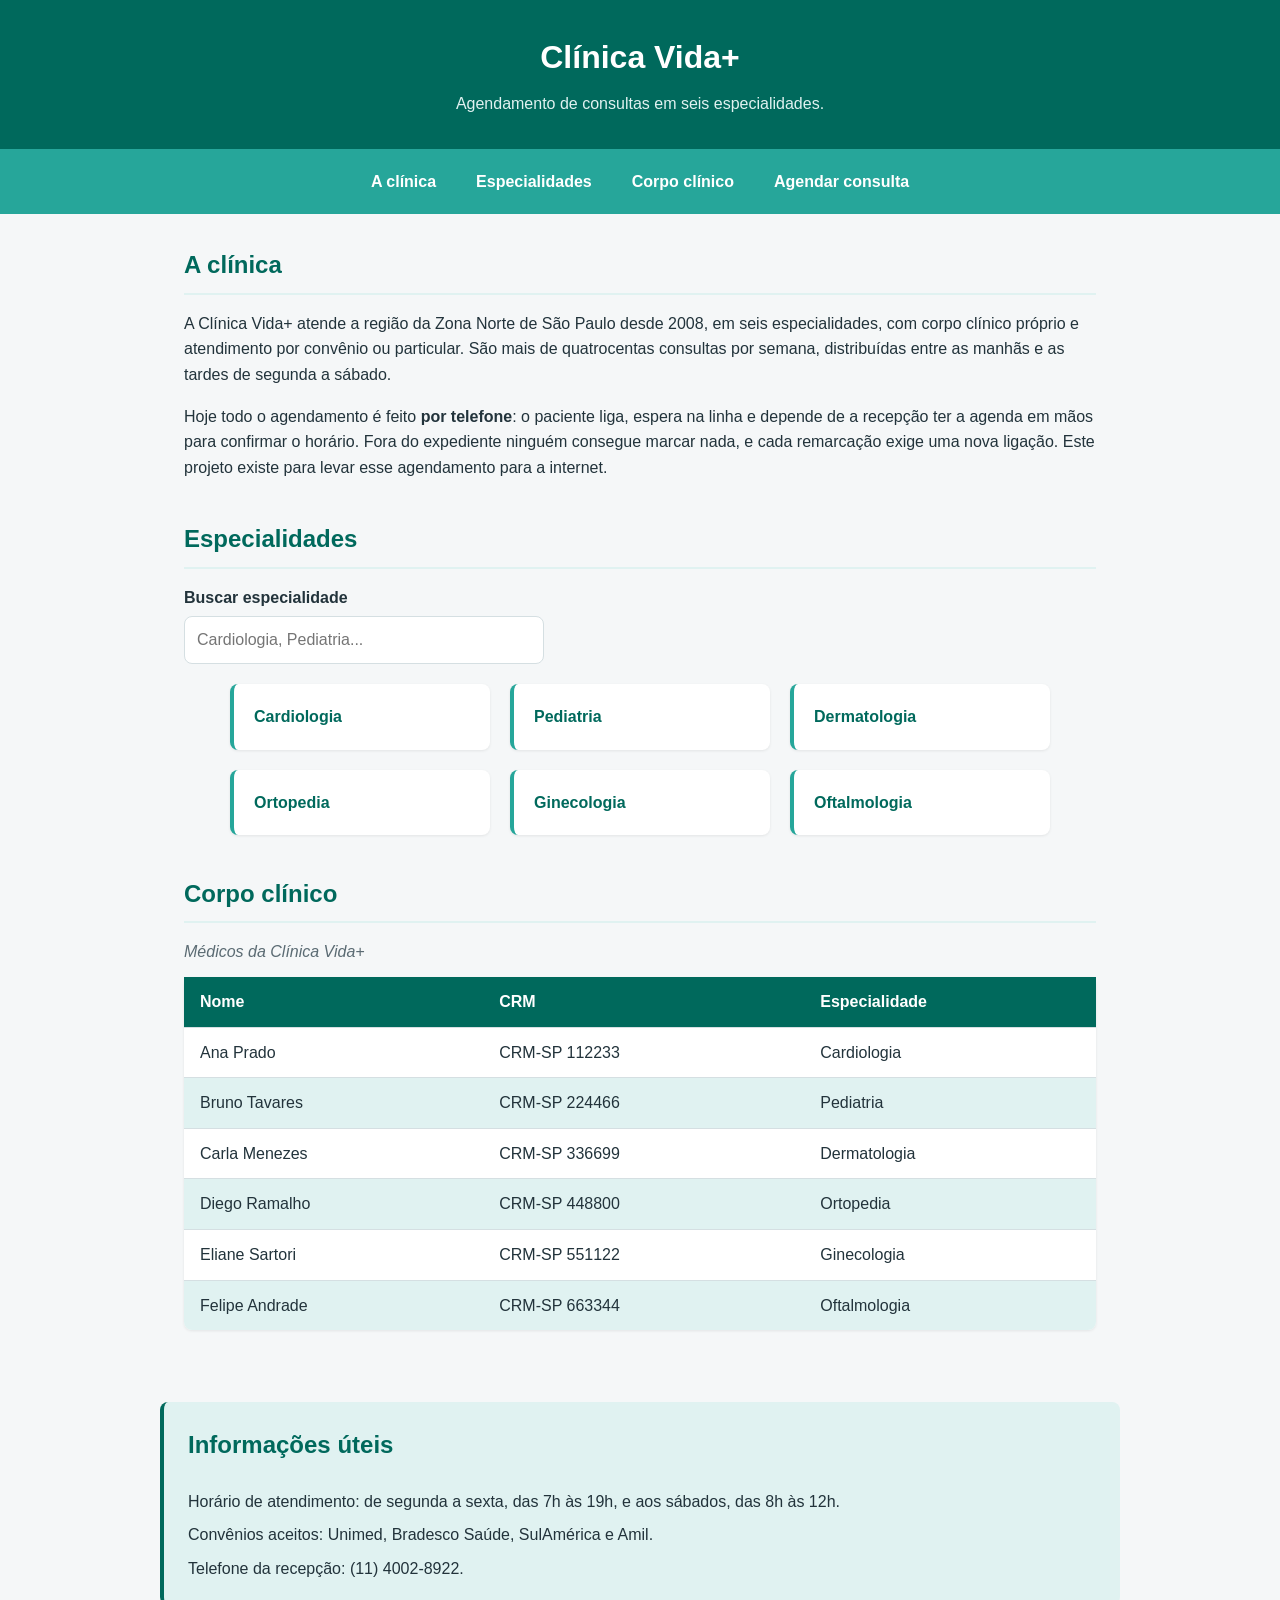
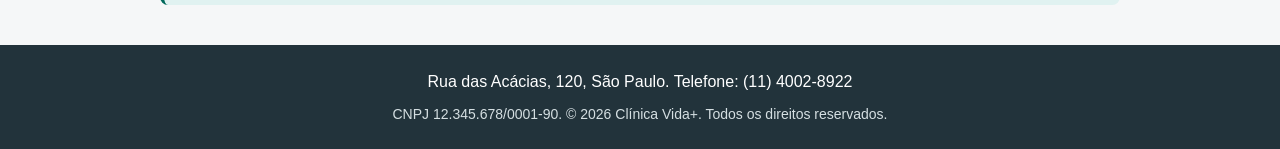
<file: index.html>
<!DOCTYPE html>
<html lang="pt-BR">

<head>
  <meta charset="UTF-8">
  <meta name="viewport" content="width=device-width, initial-scale=1.0">
  <link rel="stylesheet" href="assets/css/site.css">
  <script src="assets/js/agendamento.js" defer></script>
  <title>Clínica Vida+ | Agendamento de consultas</title>
</head>

<body>
  <header>
    <h1>Clínica Vida+</h1>
    <p>Agendamento de consultas em seis especialidades.</p>
  </header>

  <nav>
    <ul>
      <li><a href="#apresentacao">A clínica</a></li>
      <li><a href="#especialidades">Especialidades</a></li>
      <li><a href="#corpo-clinico">Corpo clínico</a></li>
      <li><a href="agendamento.html">Agendar consulta</a></li>
    </ul>
  </nav>

  <main>
    <section id="apresentacao">
      <h2>A clínica</h2>
      <p>A Clínica Vida+ atende a região da Zona Norte de São Paulo desde 2008, em seis
        especialidades, com corpo clínico próprio e atendimento por convênio ou particular.
        São mais de quatrocentas consultas por semana, distribuídas entre as manhãs e as tardes
        de segunda a sábado.</p>
      <p>Hoje todo o agendamento é feito <strong>por telefone</strong>: o paciente liga, espera na
        linha e depende de a recepção ter a agenda em mãos para confirmar o horário. Fora do
        expediente ninguém consegue marcar nada, e cada remarcação exige uma nova ligação. Este
        projeto existe para levar esse agendamento para a internet.</p>
    </section>

    <section id="especialidades">
      <h2>Especialidades</h2>
      <div class="campo busca-especialidade">
        <label for="busca-especialidade">Buscar especialidade</label>
        <input type="search" id="busca-especialidade" placeholder="Cardiologia, Pediatria...">
      </div>
      <ul class="lista-especialidades">
        <li>Cardiologia</li>
        <li>Pediatria</li>
        <li>Dermatologia</li>
        <li>Ortopedia</li>
        <li>Ginecologia</li>
        <li>Oftalmologia</li>
      </ul>
    </section>

    <section id="corpo-clinico">
      <h2>Corpo clínico</h2>
      <table>
        <caption>Médicos da Clínica Vida+</caption>
        <thead>
          <tr>
            <th scope="col">Nome</th>
            <th scope="col">CRM</th>
            <th scope="col">Especialidade</th>
          </tr>
        </thead>
        <tbody>
          <tr>
            <td>Ana Prado</td>
            <td>CRM-SP 112233</td>
            <td>Cardiologia</td>
          </tr>
          <tr>
            <td>Bruno Tavares</td>
            <td>CRM-SP 224466</td>
            <td>Pediatria</td>
          </tr>
          <tr>
            <td>Carla Menezes</td>
            <td>CRM-SP 336699</td>
            <td>Dermatologia</td>
          </tr>
          <tr>
            <td>Diego Ramalho</td>
            <td>CRM-SP 448800</td>
            <td>Ortopedia</td>
          </tr>
          <tr>
            <td>Eliane Sartori</td>
            <td>CRM-SP 551122</td>
            <td>Ginecologia</td>
          </tr>
          <tr>
            <td>Felipe Andrade</td>
            <td>CRM-SP 663344</td>
            <td>Oftalmologia</td>
          </tr>
        </tbody>
      </table>
    </section>
  </main>

  <aside>
    <h2>Informações úteis</h2>
    <p>Horário de atendimento: de segunda a sexta, das 7h às 19h, e aos sábados, das 8h às 12h.</p>
    <p>Convênios aceitos: Unimed, Bradesco Saúde, SulAmérica e Amil.</p>
    <p>Telefone da recepção: (11) 4002-8922.</p>
  </aside>

  <footer>
    <p>Rua das Acácias, 120, São Paulo. Telefone: (11) 4002-8922</p>
    <p>CNPJ 12.345.678/0001-90. &copy; 2026 Clínica Vida+. Todos os direitos reservados.</p>
  </footer>
</body>

</html>
</file>
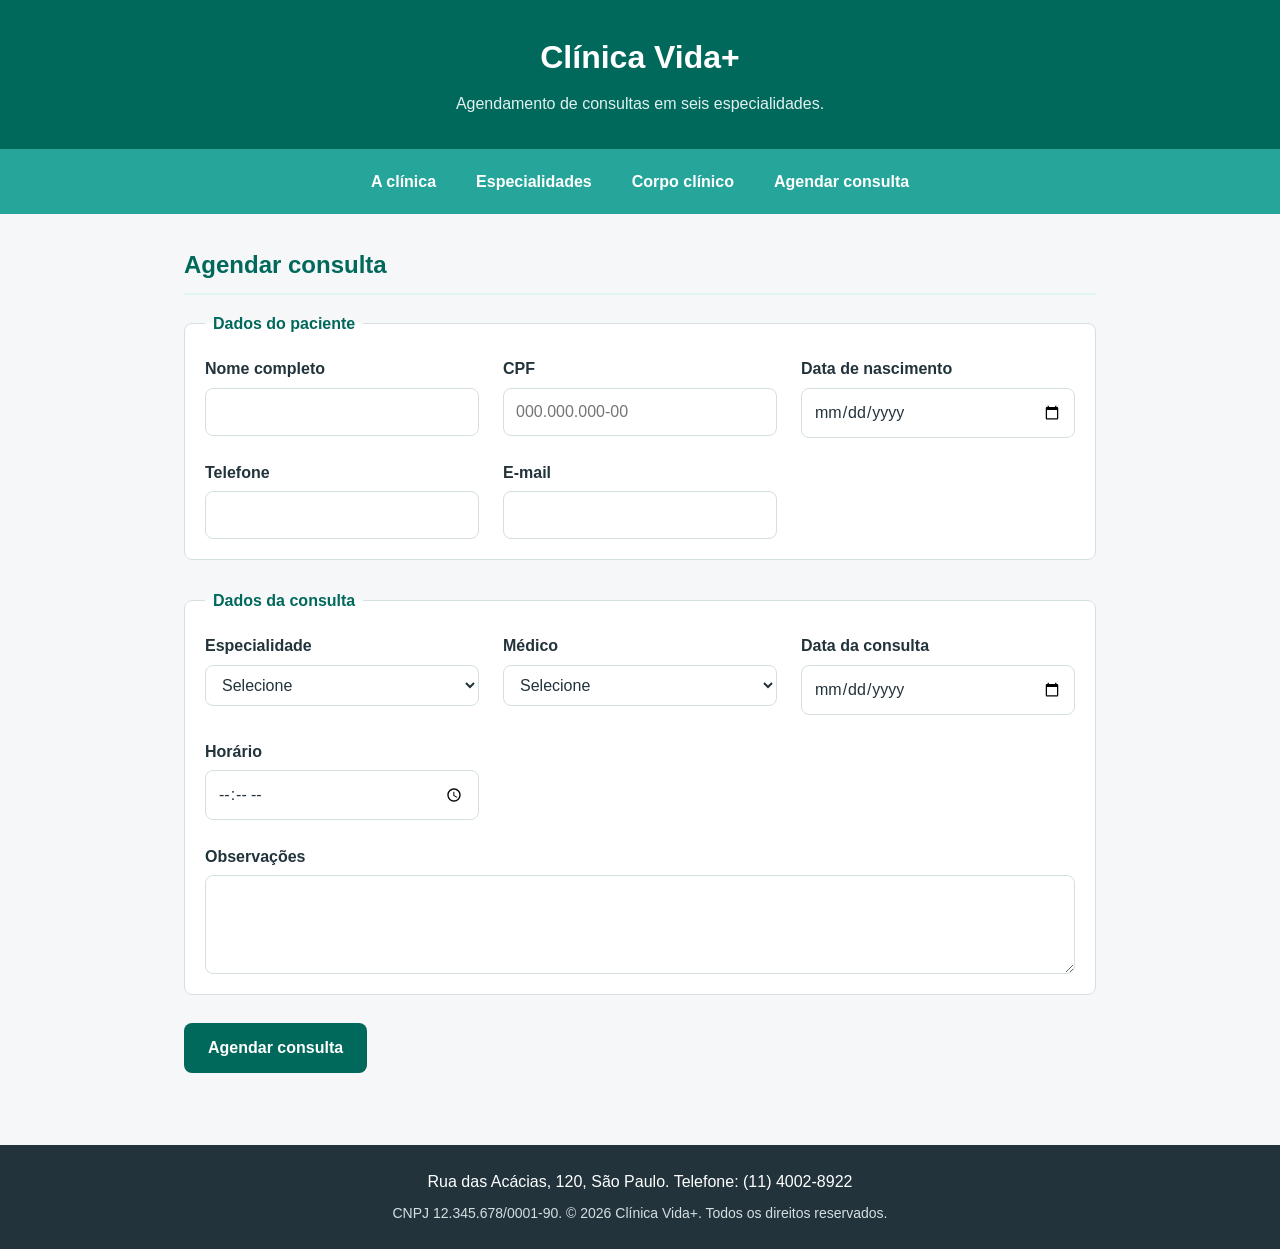
<file: agendamento.html>
<!DOCTYPE html>
<html lang="pt-BR">

<head>
  <meta charset="UTF-8">
  <meta name="viewport" content="width=device-width, initial-scale=1.0">
  <link rel="stylesheet" href="assets/css/site.css">
  <script src="assets/js/agendamento.js" defer></script>
  <title>Clínica Vida+ | Agendamento de consultas</title>
</head>

<body>
  <header>
    <h1>Clínica Vida+</h1>
    <p>Agendamento de consultas em seis especialidades.</p>
  </header>

  <nav>
    <ul>
      <li><a href="index.html#apresentacao">A clínica</a></li>
      <li><a href="index.html#especialidades">Especialidades</a></li>
      <li><a href="index.html#corpo-clinico">Corpo clínico</a></li>
      <li><a href="agendamento.html">Agendar consulta</a></li>
    </ul>
  </nav>

  <main>
    <section>
      <h2>Agendar consulta</h2>
      <form id="form-agendamento" class="form-agendamento" action="#" method="post">
        <fieldset>
          <legend>Dados do paciente</legend>
          <div class="form-grid">
            <div class="campo">
              <label for="nome">Nome completo</label>
              <input type="text" id="nome" name="nome" minlength="5" required>
            </div>
            <div class="campo">
              <label for="cpf">CPF</label>
              <input type="text" id="cpf" name="cpf"
                     placeholder="000.000.000-00" required>
              <span class="aviso" id="aviso-cpf"></span>
            </div>
            <div class="campo">
              <label for="nascimento">Data de nascimento</label>
              <input type="date" id="nascimento" name="nascimento" required>
            </div>
            <div class="campo">
              <label for="telefone">Telefone</label>
              <input type="tel" id="telefone" name="telefone" required>
            </div>
            <div class="campo">
              <label for="email">E-mail</label>
              <input type="email" id="email" name="email" required>
            </div>
          </div>
        </fieldset>

        <fieldset>
          <legend>Dados da consulta</legend>
          <div class="form-grid">
            <div class="campo">
              <label for="especialidade">Especialidade</label>
              <select id="especialidade" name="especialidade" required>
                <option value="">Selecione</option>
                <option value="cardiologia">Cardiologia</option>
                <option value="pediatria">Pediatria</option>
                <option value="ortopedia">Ortopedia</option>
              </select>
            </div>
            <div class="campo">
              <label for="medico">Médico</label>
              <select id="medico" name="medico" required>
                <option value="">Selecione</option>
                <option value="ana-prado">Ana Prado</option>
                <option value="bruno-tavares">Bruno Tavares</option>
                <option value="carla-menezes">Carla Menezes</option>
                <option value="diego-ramalho">Diego Ramalho</option>
                <option value="eliane-sartori">Eliane Sartori</option>
                <option value="felipe-andrade">Felipe Andrade</option>
              </select>
            </div>
            <div class="campo">
              <label for="data">Data da consulta</label>
              <input type="date" id="data" name="data" min="2026-09-01" required>
              <span class="aviso" id="aviso-data"></span>
            </div>
            <div class="campo">
              <label for="horario">Horário</label>
              <input type="time" id="horario" name="horario" required>
              <span class="aviso" id="aviso-horario"></span>
            </div>
            <div class="campo campo-largo">
              <label for="observacoes">Observações</label>
              <textarea id="observacoes" name="observacoes" rows="3" maxlength="300"></textarea>
            </div>
          </div>
        </fieldset>

        <button type="submit">Agendar consulta</button>
        <p id="resumo-agendamento" class="oculto"></p>
      </form>
    </section>
  </main>

  <footer>
    <p>Rua das Acácias, 120, São Paulo. Telefone: (11) 4002-8922</p>
    <p>CNPJ 12.345.678/0001-90. &copy; 2026 Clínica Vida+. Todos os direitos reservados.</p>
  </footer>
</body>

</html>
</file>
<file: assets/css/site.css>
:root {
  --vida-primaria: #00695c;
  --vida-secundaria: #26a69a;
  --vida-clara: #e0f2f1;
  --vida-fundo: #f5f7f8;
  --vida-superficie: #ffffff;
  --vida-texto: #22333b;
  --vida-texto-suave: #5b6b73;
  --vida-borda: #d5dfe2;
  --fonte-base: "Segoe UI", Arial, Helvetica, sans-serif;
  --raio: 8px;
  --sombra: 0 1px 3px rgba(0, 0, 0, 0.08);
}

* {
  box-sizing: border-box;
}

body {
  margin: 0;
  font-family: var(--fonte-base);
  font-size: 16px;
  line-height: 1.6;
  color: var(--vida-texto);
  background-color: var(--vida-fundo);
}

header {
  padding: 32px 24px;
  text-align: center;
  color: var(--vida-superficie);
  background-color: var(--vida-primaria);
}

header h1 {
  margin: 0 0 8px;
  font-size: 2rem;
}

header p {
  margin: 0;
  color: var(--vida-clara);
}

nav {
  background-color: var(--vida-secundaria);
}

nav ul {
  display: flex;
  flex-wrap: wrap;
  justify-content: center;
  gap: 8px;
  margin: 0;
  padding: 12px 24px;
  list-style: none;
}

nav a {
  display: block;
  padding: 8px 16px;
  font-weight: 600;
  text-decoration: none;
  color: var(--vida-superficie);
  border-radius: var(--raio);
}

nav a:hover,
nav a:focus {
  background-color: var(--vida-primaria);
}

main {
  max-width: 960px;
  margin: 0 auto;
  padding: 32px 24px;
}

section {
  margin-bottom: 40px;
}

h2 {
  margin: 0 0 16px;
  padding-bottom: 8px;
  font-size: 1.5rem;
  color: var(--vida-primaria);
  border-bottom: 2px solid var(--vida-clara);
}

.lista-especialidades {
  display: flex;
  flex-wrap: wrap;
  justify-content: center;
  gap: 20px;
  margin: 0;
  padding: 0;
  list-style: none;
}

.lista-especialidades li {
  width: 260px;
  padding: 20px;
  font-weight: 600;
  color: var(--vida-primaria);
  background-color: var(--vida-superficie);
  border-left: 4px solid var(--vida-secundaria);
  border-radius: var(--raio);
  box-shadow: var(--sombra);
}

table {
  width: 100%;
  border-collapse: collapse;
  background-color: var(--vida-superficie);
  border-radius: var(--raio);
  box-shadow: var(--sombra);
  overflow: hidden;
}

caption {
  caption-side: top;
  padding-bottom: 12px;
  text-align: left;
  font-style: italic;
  color: var(--vida-texto-suave);
}

th,
td {
  padding: 12px 16px;
  text-align: left;
  border-bottom: 1px solid var(--vida-borda);
}

thead th {
  color: var(--vida-superficie);
  background-color: var(--vida-primaria);
}

tbody tr:nth-child(even) {
  background-color: var(--vida-clara);
}

tbody tr:last-child td {
  border-bottom: none;
}

aside {
  max-width: 960px;
  margin: 0 auto 40px;
  padding: 24px;
  background-color: var(--vida-clara);
  border-left: 4px solid var(--vida-primaria);
  border-radius: var(--raio);
}

aside h2 {
  border-bottom: none;
}

aside p {
  margin: 0 0 8px;
}

aside p:last-child {
  margin-bottom: 0;
}

footer {
  padding: 24px;
  text-align: center;
  color: var(--vida-superficie);
  background-color: var(--vida-texto);
}

footer p {
  margin: 0 0 8px;
}

footer p:last-child {
  margin-bottom: 0;
  font-size: 0.875rem;
  color: var(--vida-borda);
}

.form-agendamento {
  margin: 0;
}

fieldset {
  margin: 0 0 28px;
  padding: 20px;
  background-color: var(--vida-superficie);
  border: 1px solid var(--vida-borda);
  border-radius: var(--raio);
}

legend {
  padding: 0 8px;
  font-weight: 700;
  color: var(--vida-primaria);
}

.form-grid {
  display: grid;
  grid-template-columns: 1fr;
  gap: 18px 24px;
}

.campo {
  display: flex;
  flex-direction: column;
  gap: 6px;
}

.campo-largo {
  grid-column: 1 / -1;
}

.campo label {
  font-weight: 600;
}

.campo input,
.campo select,
.campo textarea {
  width: 100%;
  padding: 10px 12px;
  font: inherit;
  color: var(--vida-texto);
  background-color: var(--vida-superficie);
  border: 1px solid var(--vida-borda);
  border-radius: var(--raio);
}

.campo input:focus,
.campo select:focus,
.campo textarea:focus {
  outline: 3px solid #C84B31;
}

.form-agendamento button {
  padding: 12px 24px;
  font: inherit;
  font-weight: 700;
  color: var(--vida-superficie);
  background-color: var(--vida-primaria);
  border: none;
  border-radius: var(--raio);
  cursor: pointer;
}

.form-agendamento button:hover,
.form-agendamento button:focus {
  background-color: var(--vida-secundaria);
}

@media (min-width: 640px) {
  .form-grid {
    grid-template-columns: repeat(2, 1fr);
  }
}

@media (min-width: 1024px) {
  .form-grid {
    grid-template-columns: repeat(3, 1fr);
  }
}

.oculto {
  display: none;
}

.aviso {
  color: #C84B31;
  font-size: 0.9rem;
}

.campo-invalido {
  border-color: #C84B31;
}

.busca-especialidade {
  max-width: 360px;
  margin-bottom: 20px;
}

#resumo-agendamento {
  margin-top: 20px;
  padding: 16px;
  font-weight: 600;
  color: var(--vida-primaria);
  background-color: var(--vida-clara);
  border-radius: var(--raio);
}
</file>
